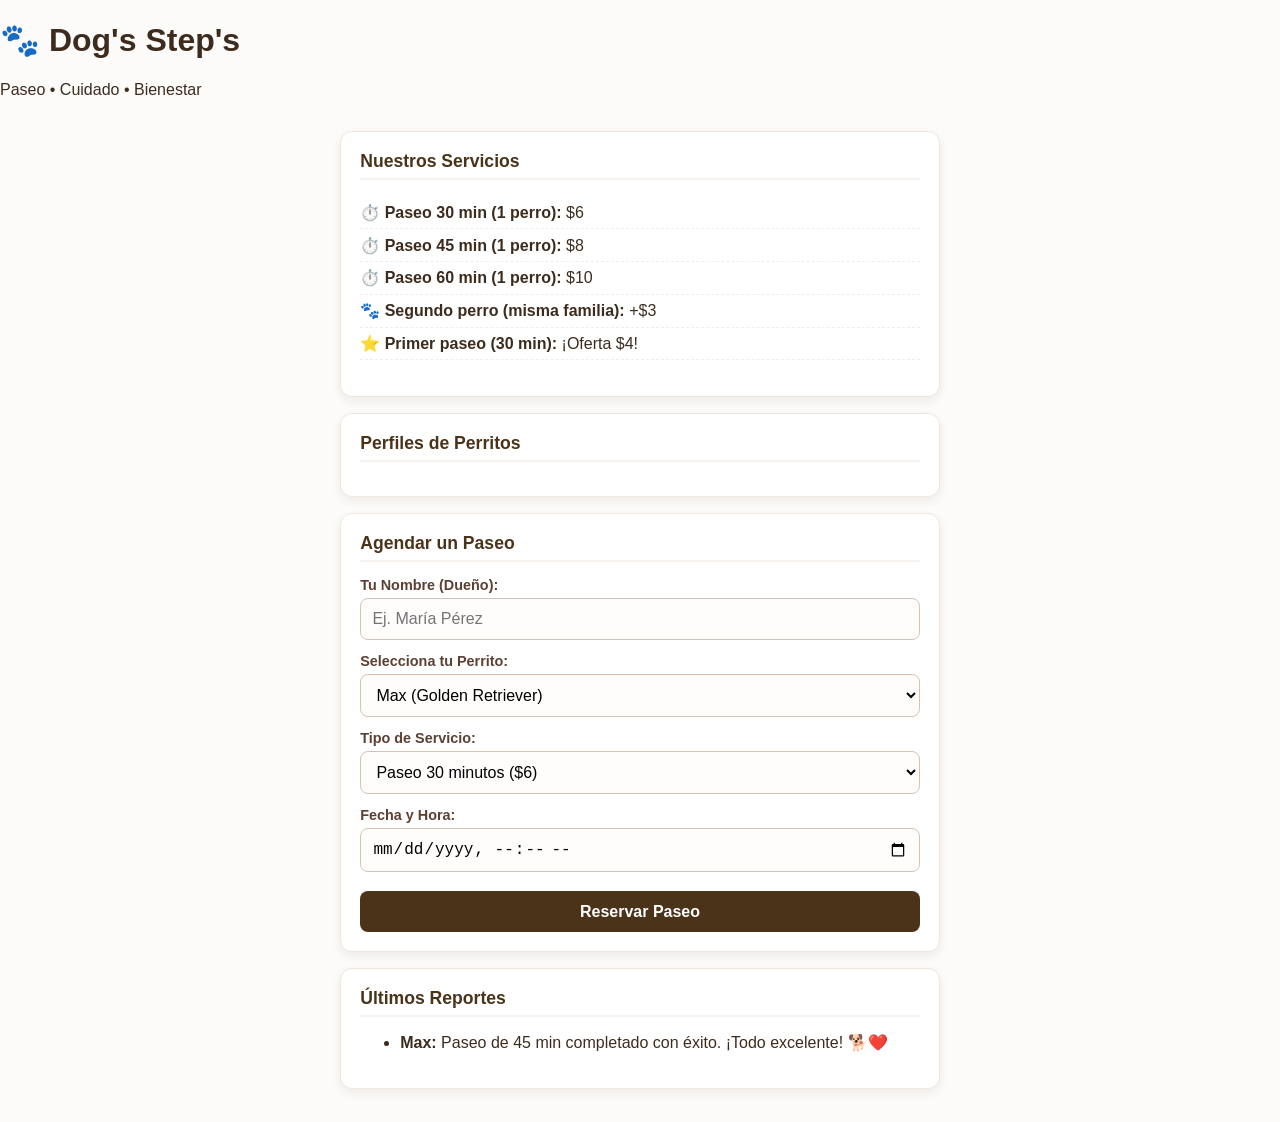
<file: gemini-code-1790118624049.html>
<!DOCTYPE html>
<html lang="es">
<head>
    <meta charset="UTF-8">
    <meta name="viewport" content="width=device-width, initial-scale=1.0">
    <title>Dog's Step's - Paseo, Cuidado y Bienestar</title>
    <link rel="stylesheet" href="style.css">
    <meta name="apple-mobile-web-app-capable" content="yes">
</head>
<body>

    <header>
        <h1>🐾 Dog's Step's</h1>
        <p>Paseo • Cuidado • Bienestar</p>
    </header>

    <main>
        <!-- Sección de Servicios y Precios -->
        <section class="card">
            <h2>Nuestros Servicios</h2>
            <ul class="servicios-lista">
                <li>⏱️ <strong>Paseo 30 min (1 perro):</strong> $6</li>
                <li>⏱️ <strong>Paseo 45 min (1 perro):</strong> $8</li>
                <li>⏱️ <strong>Paseo 60 min (1 perro):</strong> $10</li>
                <li>🐾 <strong>Segundo perro (misma familia):</strong> +$3</li>
                <li>⭐ <strong>Primer paseo (30 min):</strong> ¡Oferta $4!</li>
            </ul>
        </section>

        <!-- Sección de Perfiles Caninos / Control -->
        <section class="card">
            <h2>Perfiles de Perritos</h2>
            <div id="lista-perritos">
                <!-- Se llena con JavaScript -->
            </div>
        </section>

        <!-- Sección de Reservas -->
        <section class="card">
            <h2>Agendar un Paseo</h2>
            <form id="form-reserva">
                <label for="dueno">Tu Nombre (Dueño):</label>
                <input type="text" id="dueno" placeholder="Ej. María Pérez" required>

                <label for="perro">Selecciona tu Perrito:</label>
                <select id="perro" required>
                    <option value="Max">Max (Golden Retriever)</option>
                    <option value="Luna">Luna (Beagle)</option>
                    <option value="Kaiser">Kaiser (Pastor Alemán)</option>
                </select>

                <label for="servicio">Tipo de Servicio:</label>
                <select id="servicio" required>
                    <option value="30 min - $6">Paseo 30 minutos ($6)</option>
                    <option value="45 min - $8">Paseo 45 minutos ($8)</option>
                    <option value="60 min - $10">Paseo 60 minutos ($10)</option>
                </select>

                <label for="fecha">Fecha y Hora:</label>
                <input type="datetime-local" id="fecha" required>

                <button type="submit">Reservar Paseo</button>
            </form>
        </section>

        <!-- Historial de reportes -->
        <section class="card">
            <h2>Últimos Reportes</h2>
            <ul id="lista-reportes">
                <li><strong>Max:</strong> Paseo de 45 min completado con éxito. ¡Todo excelente! 🐕❤️</li>
            </ul>
        </section>
    </main>

    <script src="app.js"></script>
</body>
</html>
</file>
<file: style.css>
body {
    font-family: -apple-system, BlinkMacSystemFont, "Segoe UI", Roboto, Helvetica, Arial, sans-serif;
    background-color: #fcfbfa;
    color: #3d2c1d;
    margin: 0;
    padding: 0;
}

.header-principal {
    background-color: #4a3319;
    color: #f3efe6;
    padding: 1rem;
    text-align: center;
}

.logo-img {
    max-width: 150px;
    height: auto;
    cursor: pointer;
    border-radius: 8px;
    display: inline-block;
}

.header-principal p {
    margin: 0.3rem 0 0 0;
    font-size: 0.85rem;
    letter-spacing: 1px;
    opacity: 0.9;
}

main {
    padding: 1rem;
    max-width: 600px;
    margin: 0 auto;
}

.card {
    background: white;
    padding: 1.2rem;
    margin-bottom: 1rem;
    border-radius: 12px;
    box-shadow: 0 4px 10px rgba(74, 51, 25, 0.08);
    border: 1px solid #f0e6dc;
}

h2 {
    font-size: 1.1rem;
    color: #4a3319;
    margin-top: 0;
    border-bottom: 2px solid #f9f3ef;
    padding-bottom: 0.4rem;
}

form label {
    display: block;
    margin-top: 0.8rem;
    font-size: 0.9rem;
    font-weight: bold;
    color: #5c4033;
}

form select, form input, form button {
    width: 100%;
    padding: 0.7rem;
    margin-top: 0.3rem;
    border: 1px solid #d4c3b3;
    border-radius: 8px;
    box-sizing: border-box;
    font-size: 1rem;
    background-color: #fffdfb;
}

form button {
    background-color: #4a3319;
    color: white;
    border: none;
    font-weight: bold;
    margin-top: 1.2rem;
    cursor: pointer;
    transition: background 0.2s;
}

form button:hover {
    background-color: #332210;
}

.btn-secundario {
    background-color: #8c6d53;
    color: white;
    border: none;
    padding: 0.6rem;
    border-radius: 8px;
    font-weight: bold;
    width: 100%;
    cursor: pointer;
}

.btn-secundario:hover {
    background-color: #6e533f;
}

.btn-peligro {
    background-color: #e53e3e;
    color: white;
    border: none;
    padding: 0.4rem 0.8rem;
    border-radius: 6px;
    font-weight: bold;
    cursor: pointer;
    font-size: 0.85rem;
}

.btn-descarga {
    display: inline-block;
    background-color: #2b6cb0;
    color: white;
    padding: 0.4rem 0.8rem;
    border-radius: 6px;
    text-decoration: none;
    font-size: 0.85rem;
    font-weight: bold;
    margin-top: 0.5rem;
}

.btn-descarga:hover {
    background-color: #2c5282;
}

.perfil-card-item {
    display: flex;
    align-items: center;
    justify-content: space-between;
    background: #faf6f0;
    padding: 0.8rem 1rem;
    margin-bottom: 0.6rem;
    border-radius: 8px;
    border-left: 4px solid #4a3319;
    cursor: pointer;
    transition: background 0.2s;
}

.perfil-card-item:hover {
    background: #f0e6dc;
}

.admin-perfil-fila {
    display: flex;
    align-items: center;
    justify-content: space-between;
    background: white;
    padding: 0.6rem 0.8rem;
    margin-bottom: 0.5rem;
    border-radius: 6px;
    border: 1px solid #fed7d7;
}

.avatar-perfil-min {
    width: 45px;
    height: 45px;
    border-radius: 50%;
    object-fit: cover;
    border: 2px solid #4a3319;
    margin-right: 10px;
}

.avatar-perfil-grande {
    width: 90px;
    height: 90px;
    border-radius: 50%;
    object-fit: cover;
    border: 3px solid #4a3319;
    margin: 0 auto 0.5rem auto;
    display: block;
}

.servicios-lista {
    list-style: none;
    padding: 0;
}

.servicios-lista li {
    padding: 0.4rem 0;
    border-bottom: 1px dashed #eee;
}

.reporte-item {
    background: #f9f6f0;
    padding: 0.8rem;
    margin-bottom: 0.8rem;
    border-radius: 8px;
    border-left: 3px solid #8c6d53;
    font-size: 0.9rem;
}

.reporte-img, .reporte-video {
    max-width: 100%;
    height: auto;
    border-radius: 6px;
    margin-top: 0.5rem;
    border: 1px solid #d4c3b3;
    display: block;
}

.aviso-temporal {
    font-size: 0.75rem;
    color: #b71c1c;
    font-style: italic;
    margin-top: 0.3rem;
    display: block;
}
</file>
